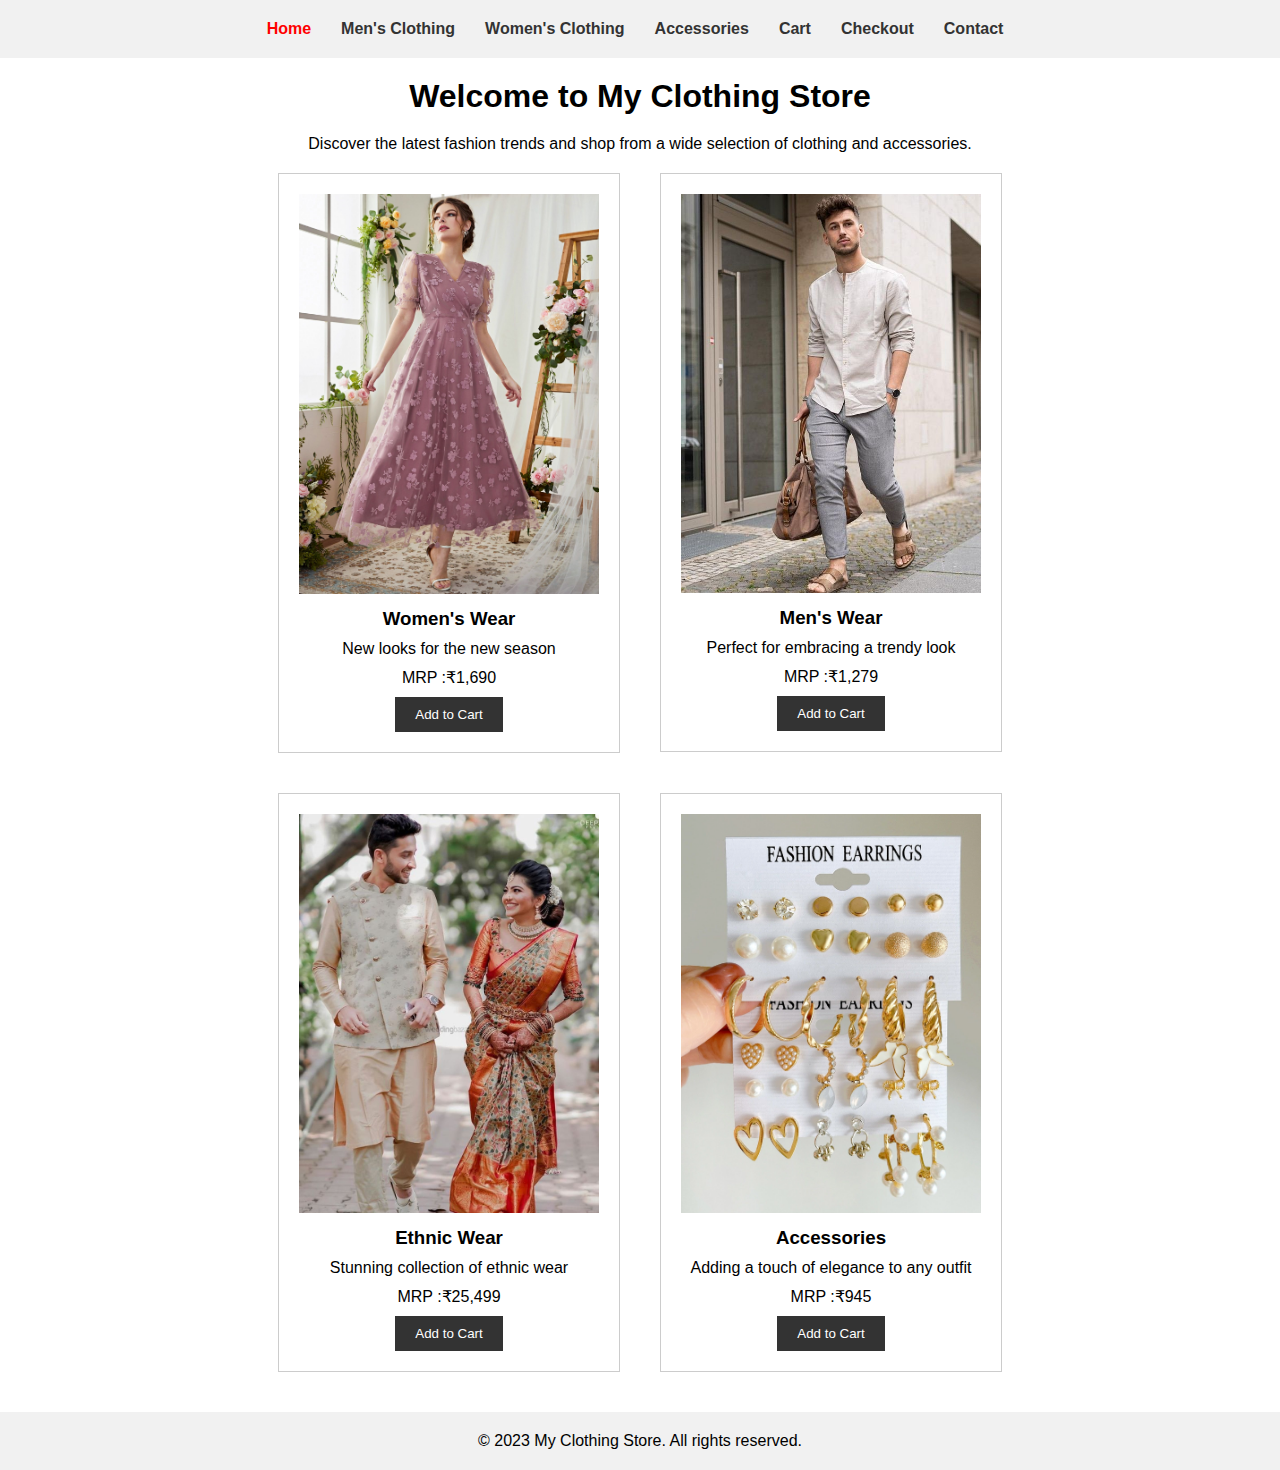
<file: index.html>
<!DOCTYPE html>
<html lang="en">
<head>
  <meta charset="UTF-8">
  <meta name="viewport" content="width=device-width, initial-scale=1.0">
  <link rel="stylesheet" href="style.css">
  <title>My Clothing Store</title>
</head>
<body>
  <header>
    <nav>
      <ul>
        <li><a href="index.html" class="active">Home</a></li>
        <li><a href="mens.html" >Men's Clothing</a></li>
        <li><a href="womens.html">Women's Clothing</a></li>
        <li><a href="accessories.html">Accessories</a></li>
        <li><a href="cart.html">Cart</a></li>
        <li><a href="checkout.html">Checkout</a></li>
        <li><a href="contact.html">Contact</a></li>
      </ul>
    </nav>
  </header>

  <div class="container">
    <h1>Welcome to My Clothing Store</h1>
    <p>Discover the latest fashion trends and shop from a wide selection of clothing and accessories.</p>
    <div class="product">
      <div class="product-item">
        <img src="product1.png" alt="Product 1">
        <h3>Women's Wear</h3>
        <p>New looks for the new season</p>
        <p>MRP :₹1,690</p>
        <button>Add to Cart</button>
      </div>
      <div class="product-item">
        <img src="product2.png" alt="Product 2">
        <h3>Men's Wear</h3>
        <p>Perfect for embracing a trendy look</p>
        <p>MRP :₹1,279</p>
        <button>Add to Cart</button>
      </div>
      <div class="product-item">
        <img src="product3.png" alt="Product 2">
        <h3>Ethnic Wear</h3>
        <p>Stunning collection of ethnic wear</p>
        <p>MRP :₹25,499</p>
        <button>Add to Cart</button>
      </div>
      <div class="product-item">
        <img src="product4.png" alt="Product 3">
        <h3>Accessories</h3>
        <p>Adding a touch of elegance to any outfit</p>
        <p>MRP :₹945</p>
        <button>Add to Cart</button>
      </div>
    </div>
  </div>

  <footer>
    <p>&copy; 2023 My Clothing Store. All rights reserved.</p>
  </footer>
</body>
</html>
</file>
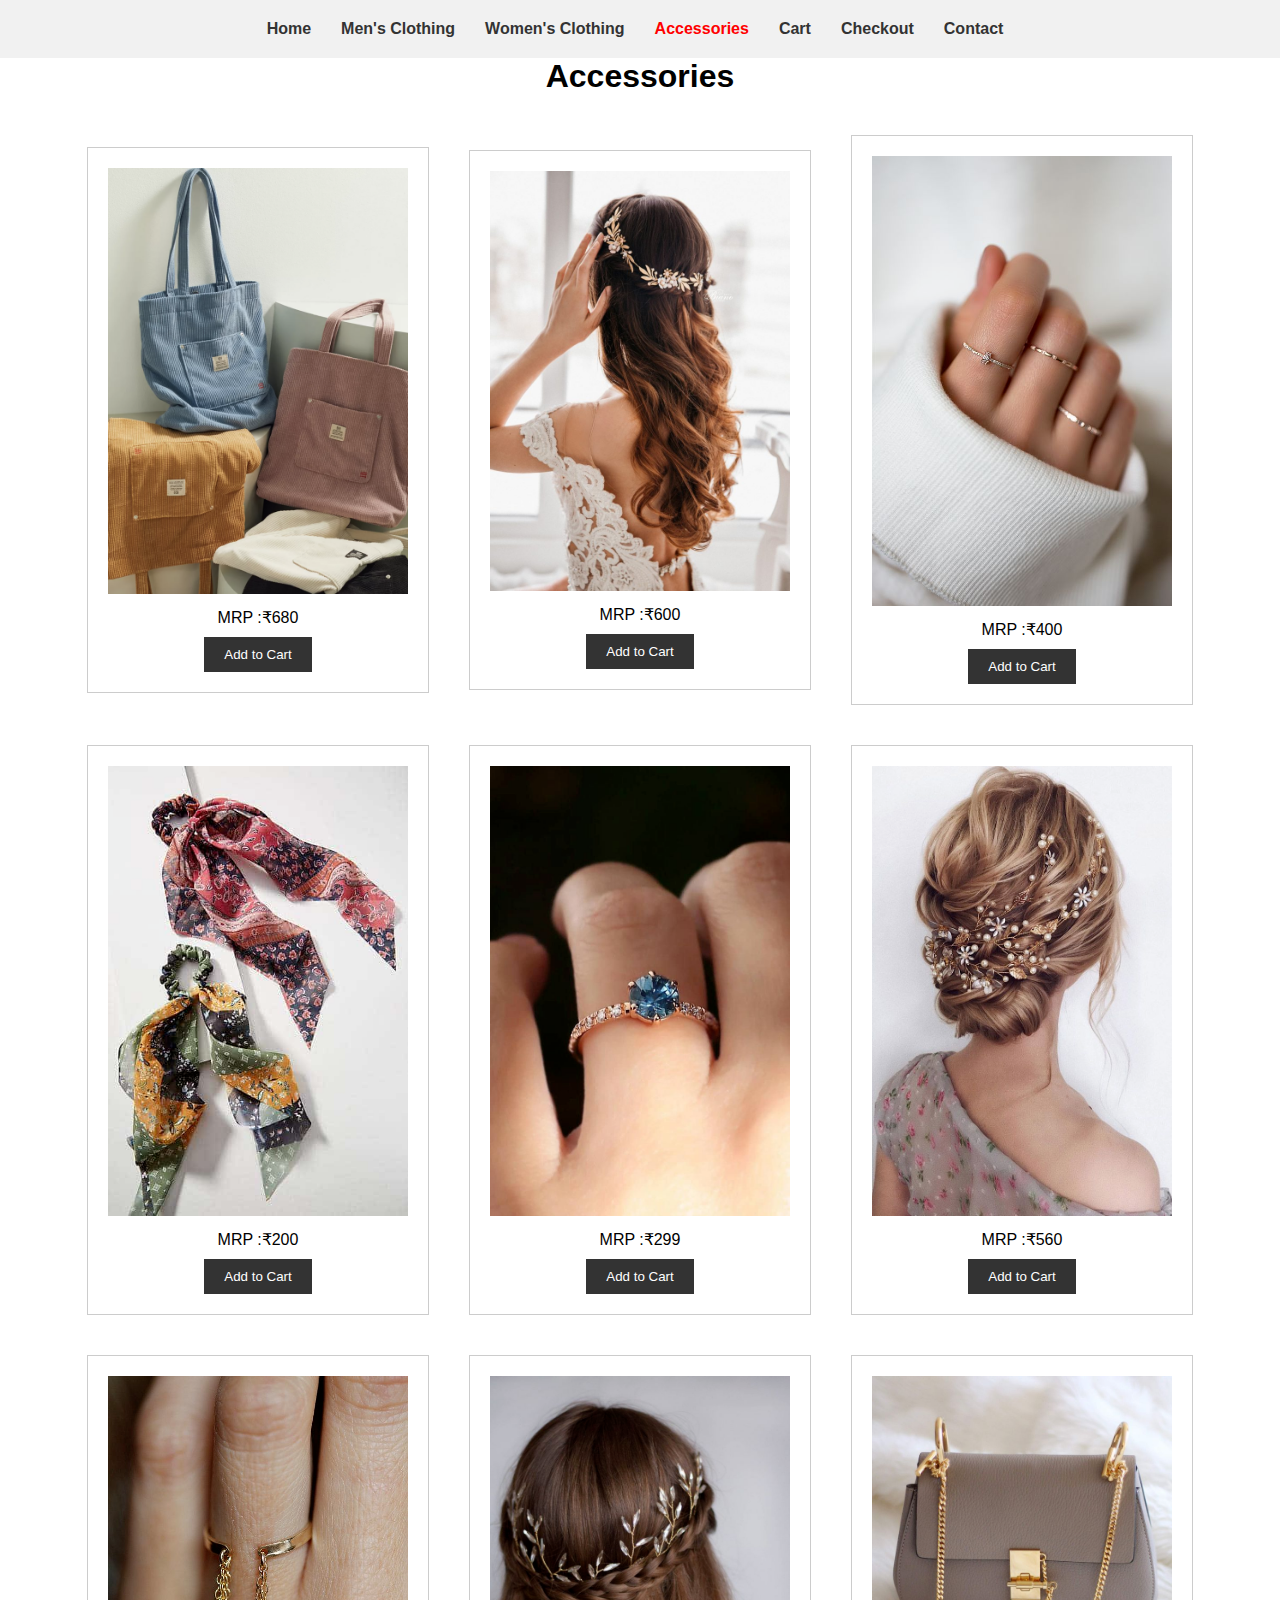
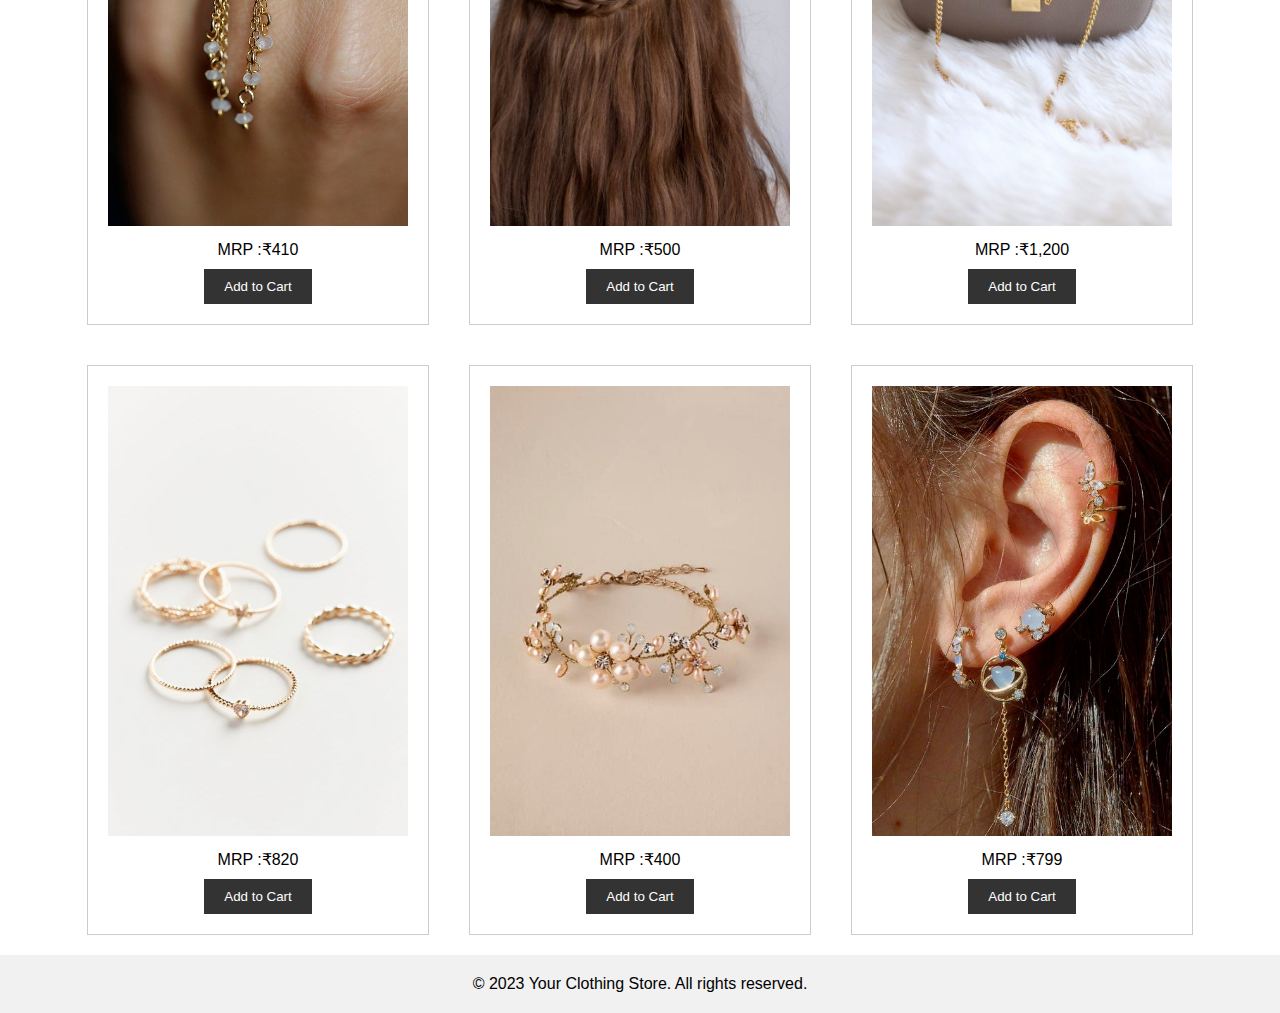
<file: accessories.html>
<!DOCTYPE html>
<html lang="en">
<head>
  <meta charset="UTF-8">
  <meta name="viewport" content="width=device-width, initial-scale=1.0">
  <link rel="stylesheet" href="style.css">
  <title>Accessories</title>
</head>
<body>
  <header>
    <nav>
      <ul>
        <li><a href="index.html">Home</a></li>
        <li><a href="mens.html">Men's Clothing</a></li>
        <li><a href="womens.html">Women's Clothing</a></li>
        <li><a href="accessories.html" class="active">Accessories</a></li>
        <li><a href="cart.html">Cart</a></li>
        <li><a href="checkout.html">Checkout</a></li>
        <li><a href="contact.html">Contact</a></li>
      </ul>
    </nav>
  </header>
  <div class="container1">
    <h1>Accessories</h1>
    <div class="product">
      <div class="product-item">
        <img src="a1.png" alt="Product 1">
        <p>MRP :₹680</p>
        <button>Add to Cart</button>
      </div>
      <div class="product-item">
        <img src="a2.png" alt="Product 2">
        <p>MRP :₹600</p>
        <button>Add to Cart</button>
      </div>
      <div class="product-item">
        <img src="a3.png" alt="Product 2">
        <p>MRP :₹400</p>
        <button>Add to Cart</button>
      </div>
      <div class="product-item">
        <img src="a4.png" alt="Product 3">
        <p>MRP :₹200</p>
        <button>Add to Cart</button>
      </div>
      <div class="product-item">
        <img src="a5.png" alt="Product 1">
        <p>MRP :₹299</p>
        <button>Add to Cart</button>
      </div>
      <div class="product-item">
        <img src="a6.png" alt="Product 2">
        <p>MRP :₹560</p>
        <button>Add to Cart</button>
      </div>
      <div class="product-item">
        <img src="a7.png" alt="Product 2">
        <p>MRP :₹410</p>
        <button>Add to Cart</button>
      </div>
      <div class="product-item">
        <img src="a8.png" alt="Product 1">
        <p>MRP :₹500</p>
        <button>Add to Cart</button>
      </div>
      <div class="product-item">
        <img src="a9.png" alt="Product 2">
        <p>MRP :₹1,200</p>
        <button>Add to Cart</button>
      </div>
      <div class="product-item">
        <img src="a10.png" alt="Product 2">
        <p>MRP :₹820</p>
        <button>Add to Cart</button>
      </div>
      <div class="product-item">
        <img src="a11.png" alt="Product 1">
        <p>MRP :₹400</p>
        <button>Add to Cart</button>
      </div>
      <div class="product-item">
        <img src="a12.png" alt="Product 2">
        <p>MRP :₹799</p>
        <button>Add to Cart</button>
      </div>
      </div>
      </div>
  
  <footer>
    <p>&copy; 2023 Your Clothing Store. All rights reserved.</p>
  </footer>
</body>
</html>
</file>
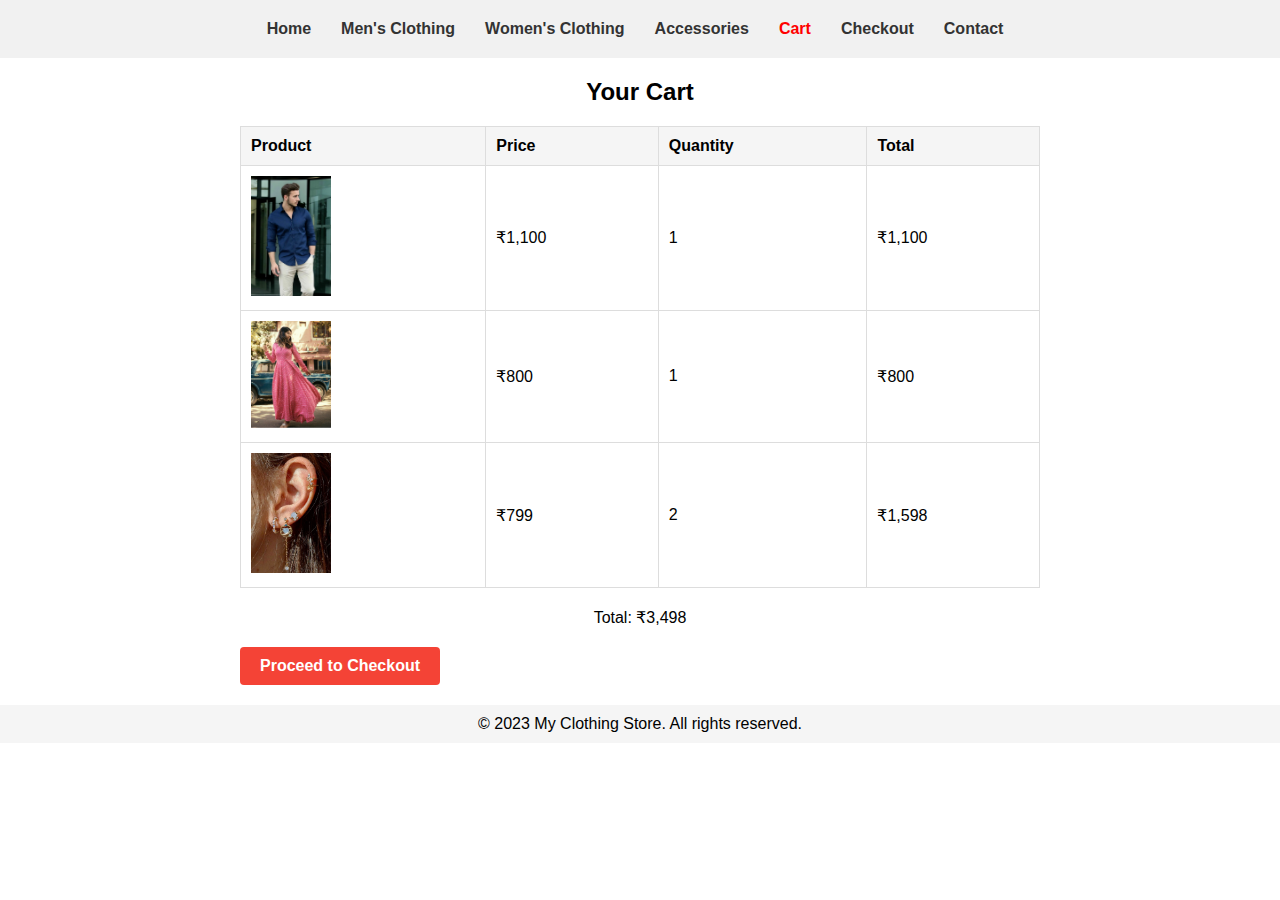
<file: cart.html>
<!DOCTYPE html>
<html lang="en">
<head>
  <meta charset="UTF-8">
  <meta name="viewport" content="width=device-width, initial-scale=1.0">
  <link rel="stylesheet" href="style.css">
  <title>Cart</title>
  <style>
    /* styles.css */

body {
  font-family: Arial, sans-serif;
  margin: 0;
  padding: 0;
}

.container {
  max-width: 800px;
  margin: 0 auto;
  padding: 20px;
}

h1 {
  font-size: 24px;
  margin-bottom: 20px;
}

table {
  width: 100%;
  border-collapse: collapse;
  margin-bottom: 20px;
}

th, td {
  border: 1px solid #ddd;
  padding: 10px;
  text-align: left;
}

th {
  background-color: #f5f5f5;
}
img {
  width: 80px;
  height: auto;
}

.cart-total {
  text-align: right;
  margin-bottom: 20px;
}

.checkout-btn {
  display: inline-block;
  padding: 10px 20px;
  background-color: #f44336;
  color: #fff;
  text-decoration: none;
  border-radius: 4px;
  font-weight: bold;
}

.checkout-btn:hover {
  background-color: #df362c;
}

footer {
  background-color: #f5f5f5;
  padding: 10px;
  text-align: center;
}

  </style>
</head>
<body>
  <header>
    <nav>
      <ul>
        <li><a href="index.html">Home</a></li>
        <li><a href="mens.html">Men's Clothing</a></li>
        <li><a href="womens.html">Women's Clothing</a></li>
        <li><a href="accessories.html">Accessories</a></li>
        <li><a href="cart.html" class="active">Cart</a></li>
        <li><a href="checkout.html">Checkout</a></li>
        <li><a href="contact.html">Contact</a></li>
      </ul>
    </nav>
  </header>

  <div class="container">
    <h1>Your Cart</h1>
    <table>
      <tr>
        <th>Product</th>
        <th>Price</th>
        <th>Quantity</th>
        <th>Total</th>
      </tr>
      <tr>
        <td><img src="m8.png" alt="product1"></td>
        <td>₹1,100</td>
        <td>1</td>
        <td>₹1,100</td>
      </tr>
      <tr>
        <td><img src="w9.png" alt="product2"></td>
        <td>₹800</td>
        <td>1</td>
        <td>₹800</td>
      </tr>
      <tr>
        <td><img src="a12.png" alt="product3"></td>
        <td>₹799</td>
        <td>2</td>
        <td>₹1,598</td>
      </tr>
    </table>
    <div class="cart-total">
      <p>Total: ₹3,498</p>
    </div>
    <a href="checkout.html" class="checkout-btn">Proceed to Checkout</a>
  </div>

  <footer>
    <p>&copy; 2023 My Clothing Store. All rights reserved.</p>
  </footer>
</body>
</html>
</file>
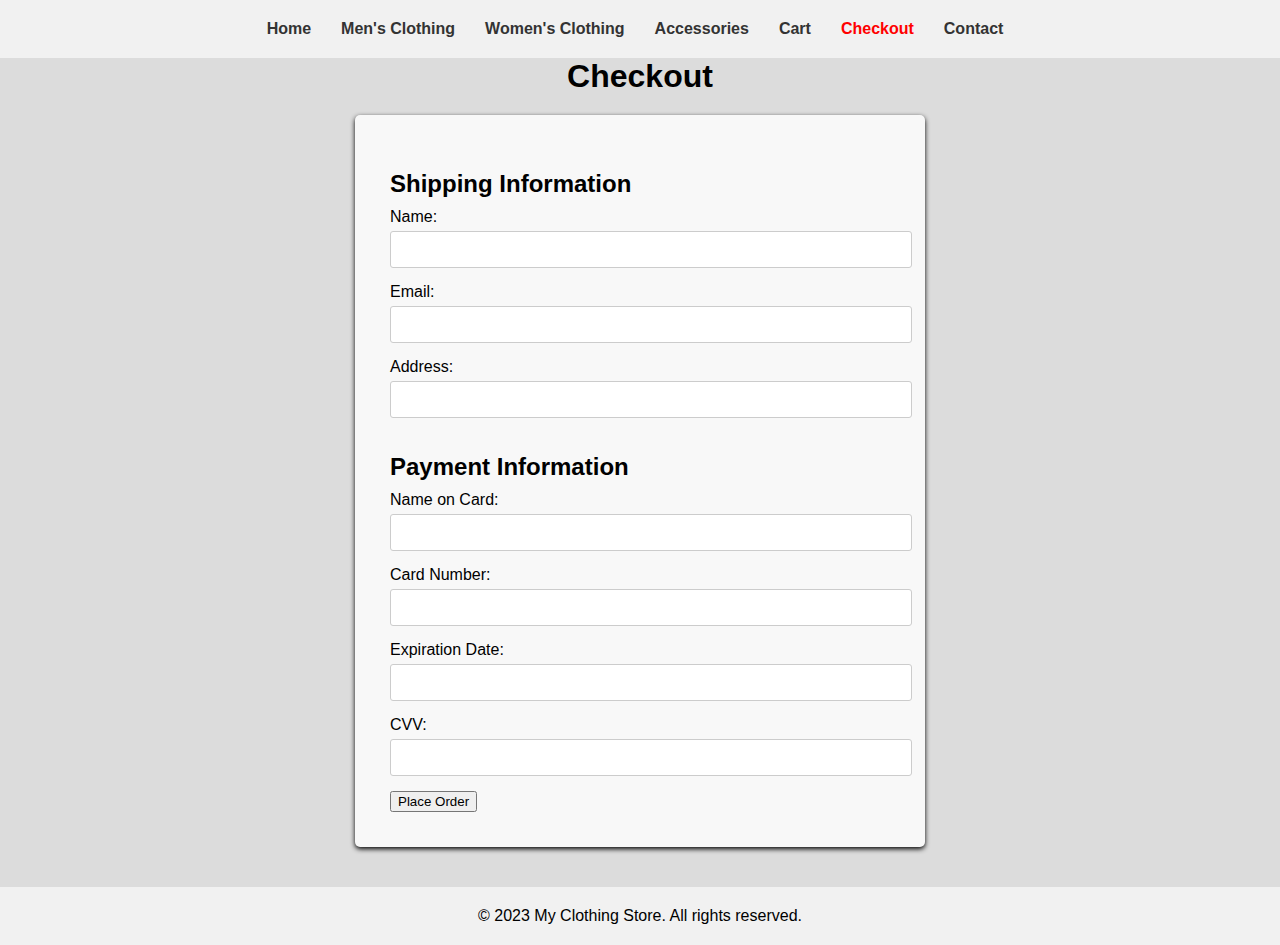
<file: checkout.html>
<!DOCTYPE html>
<html lang="en">
<head>
  <meta charset="UTF-8">
  <meta name="viewport" content="width=device-width, initial-scale=1.0">
  <link rel="stylesheet" href="style.css">
  <title>My Clothing Store</title>
  <style>

body {
  font-family: Arial, sans-serif;
  background-color: gainsboro;
  
}

h1 {
  text-align: center;
  margin-bottom: 20px;
}

form {
  max-width: 500px;
  margin: 0 auto;
  background-color: #f8f8f8;
  padding: 35px;
  border-radius: 5px;
  box-shadow: 0 2px 5px black;
  margin-bottom: 40px;
}

h2 {
  margin-top: 20px;
  margin-bottom: 10px;
}

label {
  display: block;
  margin-bottom: 5px;
}

input[type="text"],
input[type="email"] {
  width: 100%;
  padding: 10px;
  border-radius: 3px;
  border: 1px solid #ccc;
  margin-bottom: 15px;
}

input[type="submit"] {
  display: block;
  width: 100%;
  padding: 10px;
  background-color: #4CAF50;
  color: #fff;
  border: none;
  border-radius: 3px;
  cursor: pointer;
}

input[type="submit"]:hover {
  background-color: #45a049;
}


  </style>
</head>
<body>
  <header>
    <nav>
      <ul>
        <li><a href="index.html">Home</a></li>
        <li><a href="mens.html">Men's Clothing</a></li>
        <li><a href="womens.html">Women's Clothing</a></li>
        <li><a href="accessories.html">Accessories</a></li>
        <li><a href="cart.html">Cart</a></li>
        <li><a href="checkout.html" class="active">Checkout</a></li>
        <li><a href="contact.html">Contact</a></li>
      </ul>
    </nav>
  </header>
  <h1>Checkout</h1>

  <form>
    <h2>Shipping Information</h2>
    <label for="name">Name:</label>
    <input type="text" id="name" name="name" required>

    <label for="email">Email:</label>
    <input type="email" id="email" name="email" required>

    <label for="address">Address:</label>
    <input type="text" id="address" name="address" required>

    <h2>Payment Information</h2>
    <label for="cardname">Name on Card:</label>
    <input type="text" id="cardname" name="cardname" required>

    <label for="cardnumber">Card Number:</label>
    <input type="text" id="cardnumber" name="cardnumber" required>

    <label for="expdate">Expiration Date:</label>
    <input type="text" id="expdate" name="expdate" required>

    <label for="cvv">CVV:</label>
    <input type="text" id="cvv" name="cvv" required>

    <button type="submit">Place Order</button>
  </form>
  <footer>
    <p>&copy; 2023 My Clothing Store. All rights reserved.</p>
  </footer>
</body>
</html>
</file>
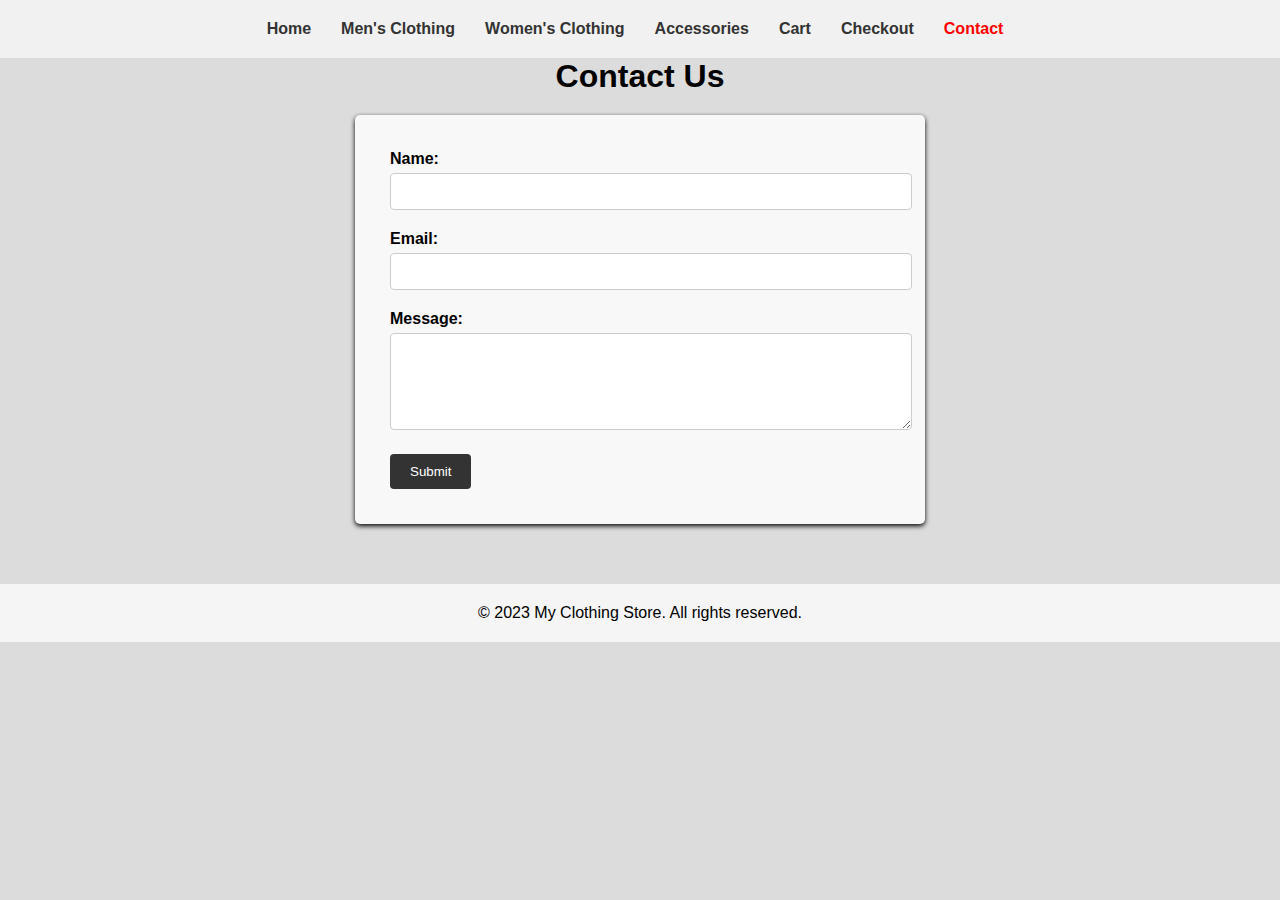
<file: contact.html>
<!DOCTYPE html>
<html lang="en">
<head>
  <meta charset="UTF-8">
  <meta name="viewport" content="width=device-width, initial-scale=1.0">
  <link rel="stylesheet" href="style.css">
  <title>My Clothing Store</title>
  <style>
    body {
  font-family: Arial, sans-serif;
  margin: 0;
  padding: 0;
  background-color: gainsboro;
}

h1 {
  margin: 0;
}

main {
  padding: 20px;
}

form {
    max-width: 500px;
  margin: 0 auto;
  background-color: #f8f8f8;
  padding: 35px;
  border-radius: 5px;
  box-shadow: 0 2px 5px black;
  margin-bottom: 40px;
}

.form-group {
  margin-bottom: 20px;
}

label {
  display: block;
  font-weight: bold;
  margin-bottom: 5px;
}

input,
textarea {
  width: 100%;
  padding: 10px;
  border: 1px solid #ccc;
  border-radius: 4px;
}

button {
  background-color: #333;
  color: #fff;
  padding: 10px 20px;
  border: none;
  border-radius: 4px;
  cursor: pointer;
}

button:hover {
  background-color: #555;
}

footer {
  background-color: #f5f5f5;
  padding: 20px;
  text-align: center;
}

  </style>
</head>
<body>
  <header>
    <nav>
      <ul>
        <li><a href="index.html">Home</a></li>
        <li><a href="mens.html">Men's Clothing</a></li>
        <li><a href="womens.html">Women's Clothing</a></li>
        <li><a href="accessories.html">Accessories</a></li>
        <li><a href="cart.html">Cart</a></li>
        <li><a href="checkout.html">Checkout</a></li>
        <li><a href="contact.html" class="active">Contact</a></li>
      </ul>
    </nav>
  </header>
  <h1>Contact Us</h1>
  <main>
    <form>
      <div class="form-group">
        <label for="name">Name:</label>
        <input type="text" id="name" name="name" required>
      </div>
      <div class="form-group">
        <label for="email">Email:</label>
        <input type="email" id="email" name="email" required>
      </div>
      <div class="form-group">
        <label for="message">Message:</label>
        <textarea id="message" name="message" rows="5" required></textarea>
      </div>
      <button type="submit">Submit</button>
    </form>
  </main>

  <footer>
    <p>&copy; 2023 My Clothing Store. All rights reserved.</p>
  </footer>
</body>
</html>
</file>
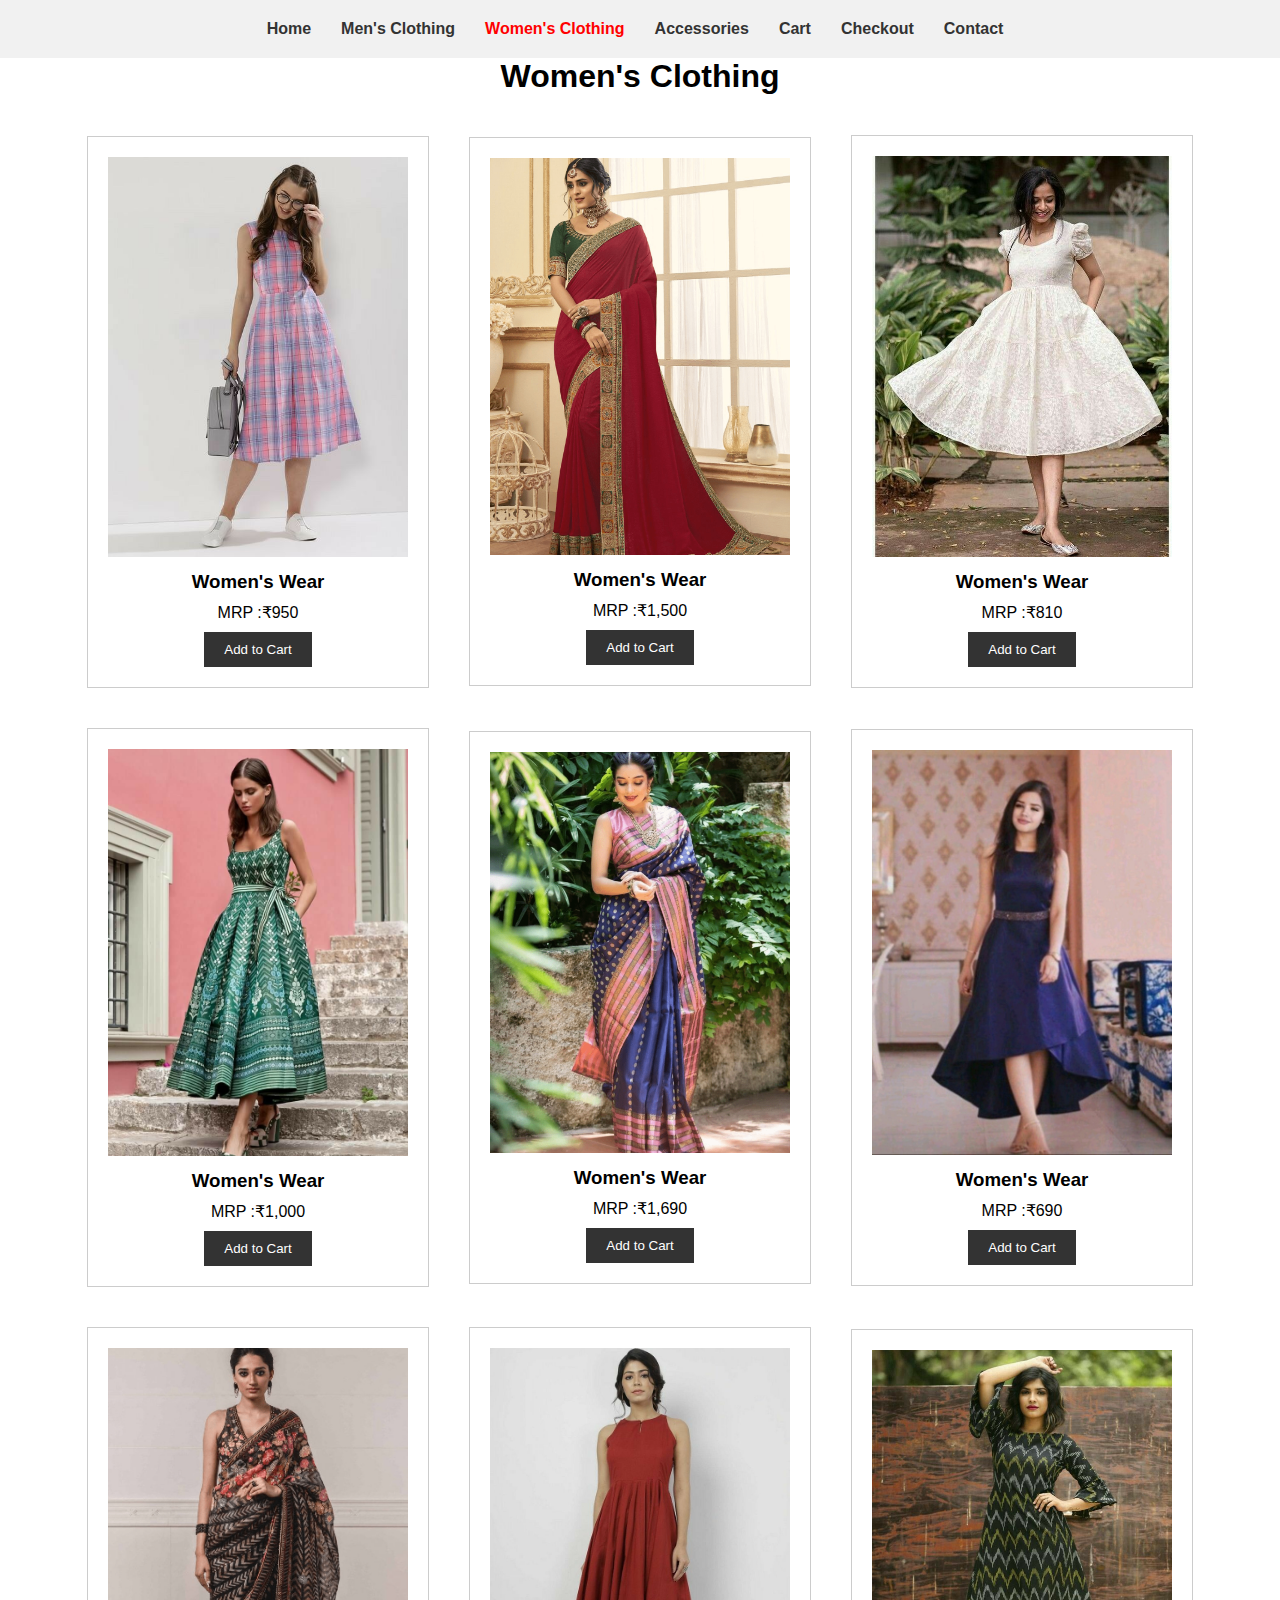
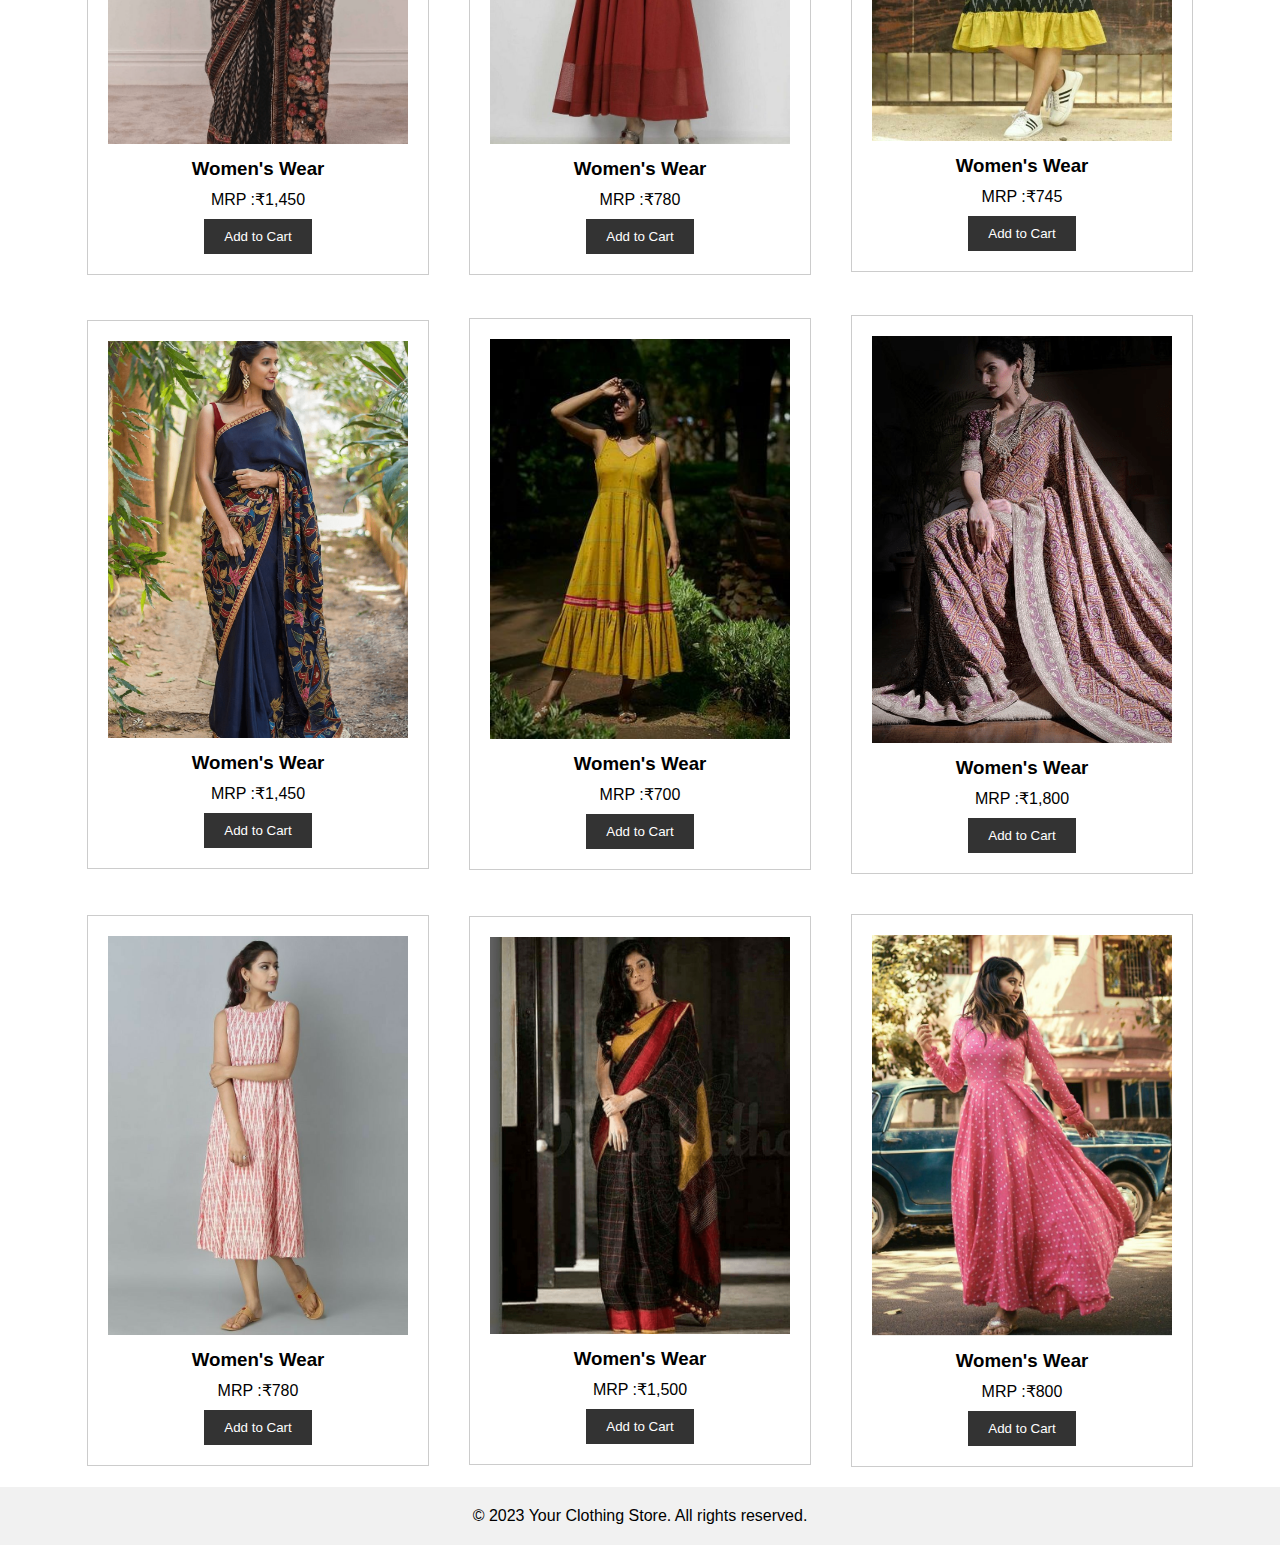
<file: womens.html>
<!DOCTYPE html>
<html lang="en">
<head>
  <meta charset="UTF-8">
  <meta name="viewport" content="width=device-width, initial-scale=1.0">
  <link rel="stylesheet" href="style.css">
  <title>Women's Clothing</title>
</head>
<body>
  <header>
    <nav>
      <ul>
        <li><a href="index.html">Home</a></li>
        <li><a href="mens.html">Men's Clothing</a></li>
        <li><a href="womens.html" class="active">Women's Clothing</a></li>
        <li><a href="accessories.html">Accessories</a></li>
        <li><a href="cart.html">Cart</a></li>
        <li><a href="checkout.html">Checkout</a></li>
        <li><a href="contact.html">Contact</a></li>
      </ul>
    </nav>
  </header>
  <div class="container1">
    <h1>Women's Clothing</h1>
    <div class="product">
      <div class="product-item">
        <img src="w1.jfif" alt="Product 1">
        <h3>Women's Wear</h3>
        <p>MRP :₹950</p>
        <button>Add to Cart</button>
      </div>
      <div class="product-item">
        <img src="w10.png" alt="Product 2">
        <h3>Women's Wear</h3>
        <p>MRP :₹1,500</p>
        <button>Add to Cart</button>
      </div>
      <div class="product-item">
        <img src="w2.png" alt="Product 2">
        <h3>Women's Wear</h3>
        <p>MRP :₹810</p>
        <button>Add to Cart</button>
      </div>
      <div class="product-item">
        <img src="w3.png" alt="Product 3">
        <h3>Women's Wear</h3>
        <p>MRP :₹1,000</p>
        <button>Add to Cart</button>
      </div>
      <div class="product-item">
        <img src="w11.png" alt="Product 1">
        <h3>Women's Wear</h3>
        <p>MRP :₹1,690</p>
        <button>Add to Cart</button>
      </div>
      <div class="product-item">
        <img src="w4.png" alt="Product 2">
        <h3>Women's Wear</h3>
        <p>MRP :₹690</p>
        <button>Add to Cart</button>
      </div>
      <div class="product-item">
        <img src="w12.png" alt="Product 2">
        <h3>Women's Wear</h3>
        <p>MRP :₹1,450</p>
        <button>Add to Cart</button>
      </div>
      <div class="product-item">
        <img src="w5.png" alt="Product 1">
        <h3>Women's Wear</h3>
        <p>MRP :₹780</p>
        <button>Add to Cart</button>
      </div>
      <div class="product-item">
        <img src="w6.png" alt="Product 2">
        <h3>Women's Wear</h3>
        <p>MRP :₹745</p>
        <button>Add to Cart</button>
      </div>
      <div class="product-item">
        <img src="w13.png" alt="Product 2">
        <h3>Women's Wear</h3>
        <p>MRP :₹1,450</p>
        <button>Add to Cart</button>
      </div>
      <div class="product-item">
        <img src="w7.png" alt="Product 1">
        <h3>Women's Wear</h3>
        <p>MRP :₹700</p>
        <button>Add to Cart</button>
      </div>
      <div class="product-item">
        <img src="w14.png" alt="Product 2">
        <h3>Women's Wear</h3>
        <p>MRP :₹1,800</p>
        <button>Add to Cart</button>
      </div>
      <div class="product-item">
        <img src="w8.png" alt="Product 2">
        <h3>Women's Wear</h3>
        <p>MRP :₹780</p>
        <button>Add to Cart</button>
      </div>
      <div class="product-item">
        <img src="w15.png" alt="Product 1">
        <h3>Women's Wear</h3>
        <p>MRP :₹1,500</p>
        <button>Add to Cart</button>
      </div>
      <div class="product-item">
        <img src="w9.png" alt="Product 2">
        <h3>Women's Wear</h3>
        <p>MRP :₹800</p>
        <button>Add to Cart</button>
      </div>
      </div>
      </div>
  
  <footer>
    <p>&copy; 2023 Your Clothing Store. All rights reserved.</p>
  </footer>
</body>
</html>
</file>
<file: style.css>
body, h1, h2, h3, h4, h5, h6, p, ul, li, a {
    margin: 0;
    padding: 0;
    font-family: Arial, sans-serif;
  }
  
  header {
    background-color: #f1f1f1;
    padding: 20px;
  }
  
  nav ul {
    list-style-type: none;
    display: flex;
    justify-content: center;
  }
  
  nav ul li {
    margin-right: 10px;
  }
  
  nav ul li a {
    text-decoration: none;
    color: #333;
    padding: 10px;
    font-weight: bold;
  }
  nav ul li a:hover,
  nav ul li a.active,
  nav ul li:hover > a {
    color:red
  }
  
  .container {
    max-width: 800px;
    margin: 0 auto;
    padding: 20px;
  }
  
  h1 {
    text-align: center;
    margin-bottom: 20px;
  }
  p{
    text-align: center;
  }
  
  .product {
    display: flex;
    justify-content: center;
    align-items: center;
    flex-wrap: wrap;
  }
  
  .product-item {
    width: 300px;
    margin: 20px;
    padding: 20px;
    border: 1px solid #ccc;
    text-align: center;
  }
  
  .product-item img {
    max-width: 100%;
    height: auto;
    margin-bottom: 10px;
  }
  
  .product-item h3 {
    margin-bottom: 10px;
  }
  
  .product-item p {
    margin-bottom: 10px;
  }
  
  .product-item button {
    display: block;
    margin: 0 auto;
    padding: 10px 20px;
    background-color: #333;
    color: #fff;
    border: none;
    cursor: pointer;
  }
  
  footer {
    background-color: #f1f1f1;
    padding: 20px;
    text-align: center;
  }
</file>
